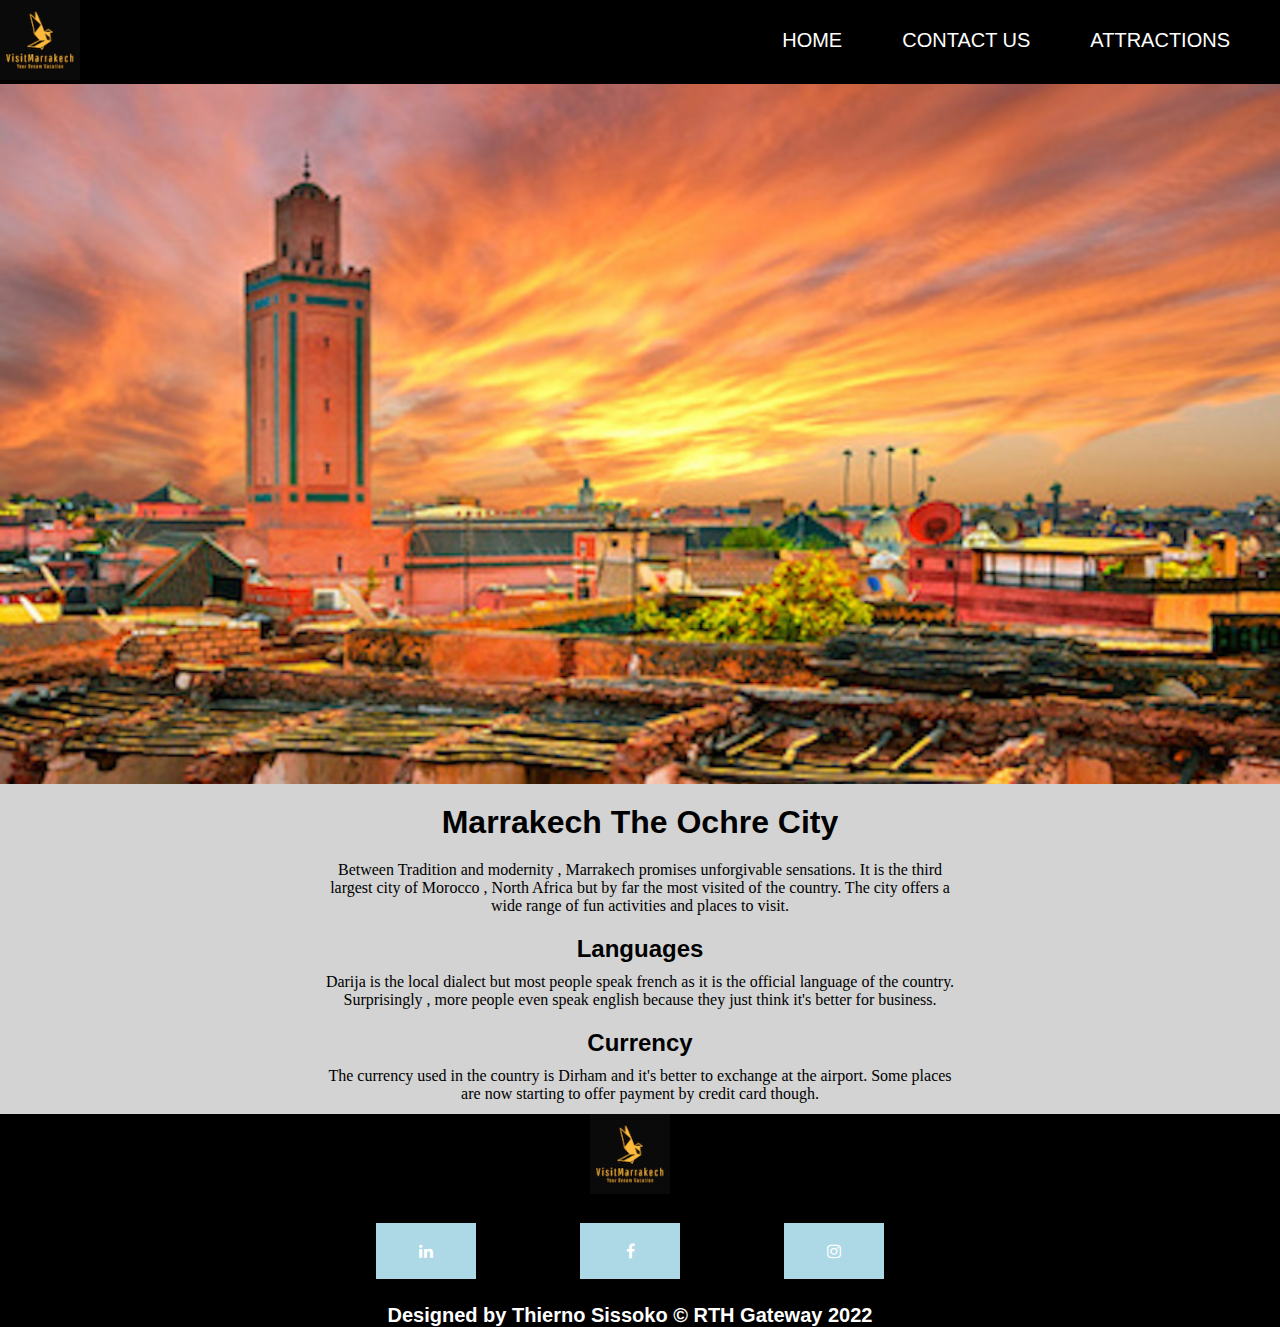
<file: index.html>
<!DOCTYPE html>
<html lang="en-US">
  <head>
    <meta charset="utf-8">
    <meta name="viewport" content="width=device-width">
    <title>Home</title>
    <link href="style.css" rel="stylesheet" type="text/css" />
     <link rel="stylesheet" href=
"https://cdnjs.cloudflare.com/ajax/libs/font-awesome/4.7.0/css/font-awesome.min.css" />
  
  </head>
  <body>
    <nav>
  <img src="images/logo.png" alt="logo" > 
      
      <ul>
         
        <li><a href="todo.html">attractions</a></li>
        <li><a href="contact.html"> Contact Us</a></li>
        <li><a href="#">Home</a></li>
      </ul>
       
    </nav>
    
    <section id="slider">
      <figure>
        <img src="images/1.jpg" alt="image1">
        <img src="images/2.jpg" alt="image1">
        <img src="images/6.jpg" alt="image1">
        <img src="images/4.jpg" alt="image1">
        <img src="images/1.jpg" alt="image1">
      </figure>
    </section>
    <section class="info">
      <h1>Marrakech The Ochre City</h1>
      <p>Between Tradition and modernity , Marrakech promises unforgivable sensations. It is the third largest city of Morocco , North Africa but by far the most visited of the country. The city offers a wide range of fun activities and places to visit. </p>
   
    <H2>Languages</H2>
    <P>Darija is the local dialect but most people speak french as it is the official language of the country. Surprisingly , more people even speak english because they just think it's better for business. </P>
    <h2>
      Currency
    </h2>
 <p>
   The currency used in the country is Dirham and it's better to exchange at the airport. Some places are now starting to offer payment by credit card though. 
 </p>
       </section>
    <footer>
     <figure> <img src="images/logo.png" alt="image1" ></figure>
     
      <section class="social">
        <ul>
          <li>  <a href="index.html" class="fa fa-linkedin" aria-label="linkedin" ></a></li>
          <li>  <a href="index.html" class="fa fa-facebook" aria-label="facebook" ></a></li>
          <li>  <a href="index.html" class="fa fa-instagram" aria-label="instagram" ></a></li>
        </ul>
      </section>
       <section class="copyright">
            Designed by Thierno Sissoko &copy; RTH Gateway 2022</section>
    
    </footer>
  
      
  </body>
</html>
</file>
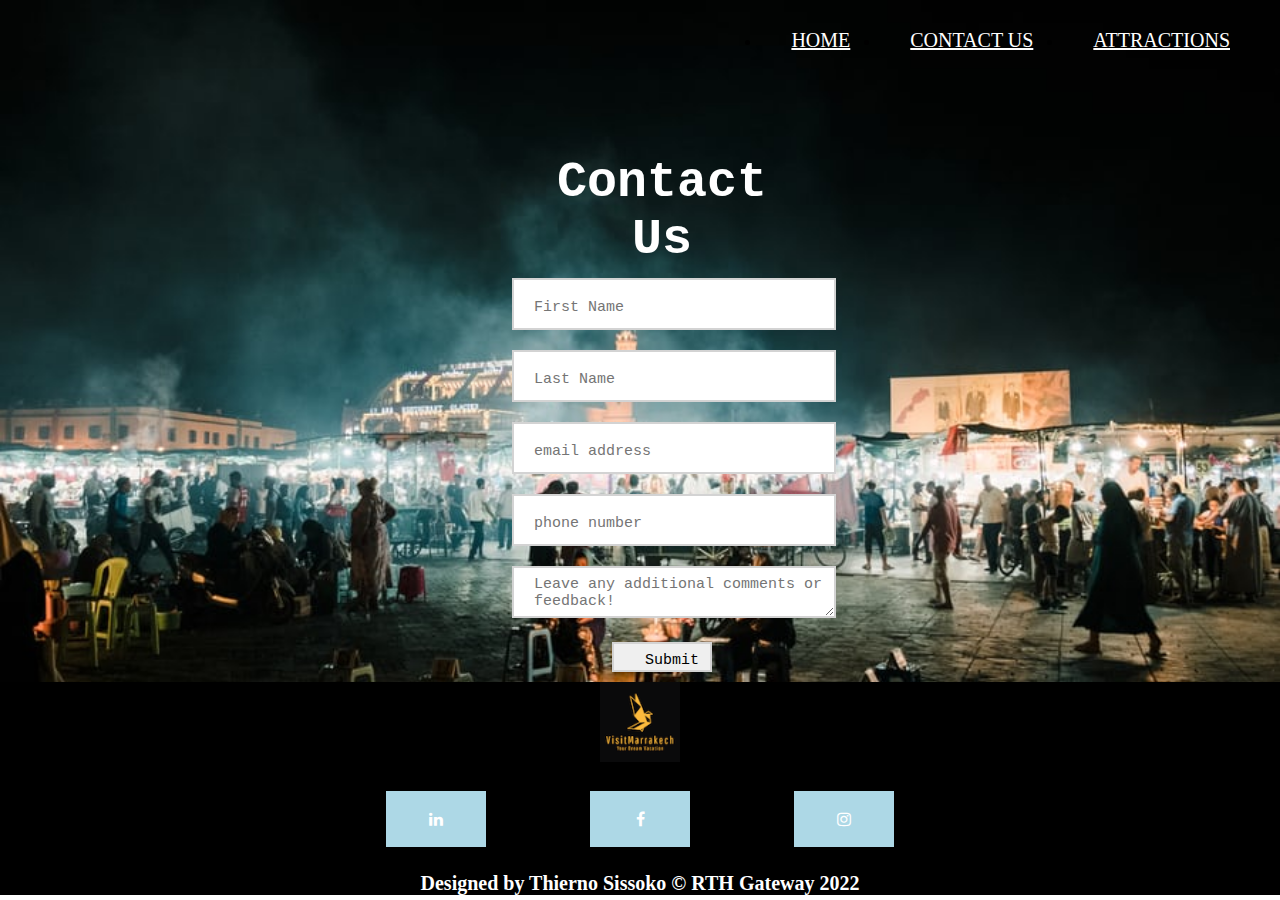
<file: contact.html>
<!DOCTYPE html>
<html lang="en">
<head>
  <meta charset="UTF-8">
  <meta http-equiv="X-UA-Compatible" content="IE=edge">
  <meta name="viewport" content="width=device-width, initial-scale=1.0">
   <link href="contact.css" rel="stylesheet" type="text/css" />
  <link rel="stylesheet" href=
"https://cdnjs.cloudflare.com/ajax/libs/font-awesome/4.7.0/css/font-awesome.min.css" />
  <title>Contact Us</title>
</head>
<body>
   <header>
     <nav>
       <ul>
               <li><a href="todo.html">attractions</a></li>
        <li><a href="#"> Contact Us</a></li>
        <li><a href="index.html">Home</a></li>
      </ul>
       
    </nav>
   </header>
  
<form>
  <h2>Contact Us</h2>
  <input type="text" name="firstName" placeholder="First Name">
   <input type="text" name="lastName" placeholder="Last Name">
   <input type="email" name="email" placeholder="email address">
    <input type="number"  name="phone number" placeholder="phone number">
  <textarea placeholder="Leave any additional comments or feedback!"></textarea>
  <input id="btn" type="submit">
</form>
     <footer>
      <img src="images/logo.png" alt="image1" >
     
      <section class="social">
         
        <ul>
          <li>  <a href="#" class="fa fa-linkedin"  aria-label="linkedin"></a></li>
          <li>  <a href="#" class="fa fa-facebook"  aria-label="linkedin"></a></li>
          <li>  <a href="#" class="fa fa-instagram"  aria-label="linkedin"></a></li>
        </ul>
      </section>
       <section class="copyright">Designed by Thierno Sissoko &copy; RTH Gateway 2022</section>
    
    </footer>
</body>
</html>
</file>
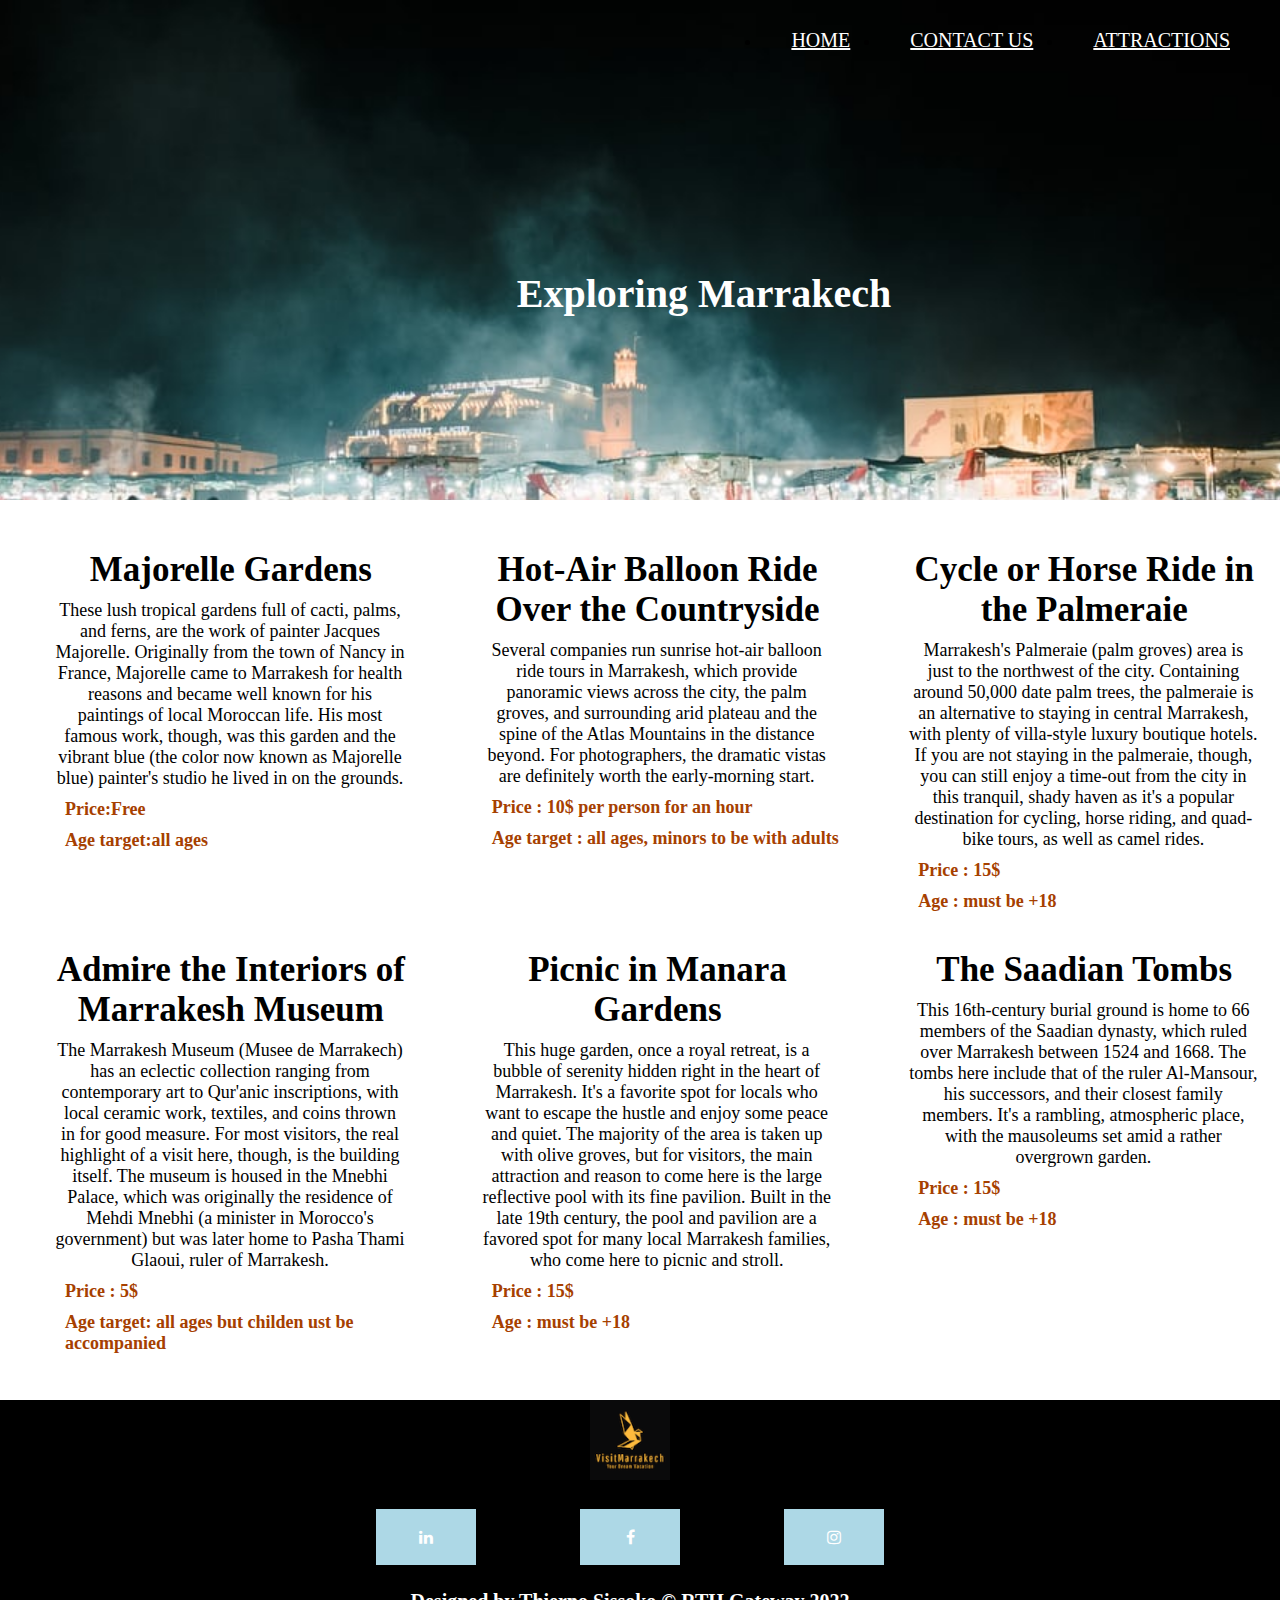
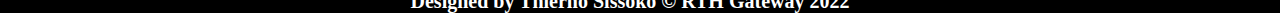
<file: todo.html>
<!DOCTYPE html>
<html lang="en">
<head>
  <meta charset="UTF-8">
  <meta http-equiv="X-UA-Compatible" content="IE=edge">
  <meta name="viewport" content="width=device-width, initial-scale=1.0">
   <link href="todo.css" rel="stylesheet" type="text/css" />
  <link rel="stylesheet" href=
"https://cdnjs.cloudflare.com/ajax/libs/font-awesome/4.7.0/css/font-awesome.min.css" />
  <title>to do</title>
</head>
<body>
    <header>
    <nav >

      
      <ul>
              <li><a href="#">attractions</a></li>
        <li><a href="contact.html"> Contact Us</a></li>
        <li><a href="index.html">Home</a></li>
      </ul>
       
    </nav>
  </header> 
  <!-- parallax section -->
  <section > 
    <article class="parallax">
      <section class="title">
        <h1>Exploring Marrakech</h1>
      </section>
    </article>
      
  </section>
  <!-- first division-->
  <section class="container">
    <article class="attraction">
      <h2>Majorelle Gardens</h2>
      <p>
        These lush tropical gardens full of cacti, palms, and ferns, are the work of painter Jacques Majorelle.

Originally from the town of Nancy in France, Majorelle came to Marrakesh for health reasons and became well known for his paintings of local Moroccan life.

His most famous work, though, was this garden and the vibrant blue (the color now known as Majorelle blue) painter's studio he lived in on the grounds.
      </p>
      <h3>Price:Free</h3>
      <h3>Age target:all ages</h3>
     
    </article>
     <article class="attraction">
    <h2>Hot-Air Balloon Ride Over the Countryside</h2> 
      <p>
        Several companies run sunrise hot-air balloon ride tours in Marrakesh, which provide panoramic views across the city, the palm groves, and surrounding arid plateau and the spine of the Atlas Mountains in the distance beyond.

For photographers, the dramatic vistas are definitely worth the early-morning start.



      </p>
          <h3>Price : 10$ per person for an hour </h3>
      <h3>Age target : all ages, minors to be with adults</h3>
    </article>
     <article class="attraction">
      <h2>Cycle or Horse Ride in the Palmeraie</h2>
      <p>
        Marrakesh's Palmeraie (palm groves) area is just to the northwest of the city.

Containing around 50,000 date palm trees, the palmeraie is an alternative to staying in central Marrakesh, with plenty of villa-style luxury boutique hotels.

If you are not staying in the palmeraie, though, you can still enjoy a time-out from the city in this tranquil, shady haven as it's a popular destination for cycling, horse riding, and quad-bike tours, as well as camel rides.

      </p>
          <h3>Price : 15$</h3>
      <h3>Age : must be +18</h3>
    </article>
    
  </section>
    <!-- second section -->
   <section class="container">
     <article class="attraction">
       <h2> Admire the Interiors of Marrakesh Museum</h2>
       <p>The Marrakesh Museum (Musee de Marrakech) has an eclectic collection ranging from contemporary art to Qur'anic inscriptions, with local ceramic work, textiles, and coins thrown in for good measure.

For most visitors, the real highlight of a visit here, though, is the building itself.

The museum is housed in the Mnebhi Palace, which was originally the residence of Mehdi Mnebhi (a minister in Morocco's government) but was later home to Pasha Thami Glaoui, ruler of Marrakesh.</p>
          <h3>Price : 5$</h3>
      <h3>Age target: all ages but childen ust be accompanied</h3>
     </article>
     <article class="attraction">
       <h2> Picnic in Manara Gardens</h2>
       <p>This huge garden, once a royal retreat, is a bubble of serenity hidden right in the heart of Marrakesh. It's a favorite spot for locals who want to escape the hustle and enjoy some peace and quiet.

The majority of the area is taken up with olive groves, but for visitors, the main attraction and reason to come here is the large reflective pool with its fine pavilion. Built in the late 19th century, the pool and pavilion are a favored spot for many local Marrakesh families, who come here to picnic and stroll.</p>
          <h3>Price : 15$</h3>
      <h3>Age : must be +18</h3>
     </article>
     <article class="attraction">
       <h2> The Saadian Tombs</h2>
       <p>This 16th-century burial ground is home to 66 members of the Saadian dynasty, which ruled over Marrakesh between 1524 and 1668.

The tombs here include that of the ruler Al-Mansour, his successors, and their closest family members.

It's a rambling, atmospheric place, with the mausoleums set amid a rather overgrown garden.</p>
          <h3>Price : 15$</h3>
      <h3>Age : must be +18</h3>
     </article>
   </section>
  <footer>
      <img src="images/logo.png" alt="image1" >
     
      <article class="social">
         
        <ul>
          <li>  <a href="#" class="fa fa-linkedin"  aria-label="linkedin"></a></li>
          <li>  <a href="#" class="fa fa-facebook"  aria-label="linkedin"></a></li>
          <li>  <a href="#" class="fa fa-instagram"  aria-label="linkedin"></a></li>
        </ul>
      </article>
       <article class="copyright">Designed by Thierno Sissoko &copy; RTH Gateway 2022</article>
    
    </footer>  
</body>
</html>
</file>
<file: style.css>
*{
  margin:0;
  padding:0;
  text-decoration:none; 
  list-style:none;
 
}
body{
  font-family:helvetica; 
}
nav{
background: black; 
  margin:0;
}

/** 1st challenge :Sizing my logo **/
nav img {
width:80px;
  height:80px;
} 
/** push my list to the right **/
nav ul{
  float:right;
  margin-right:20px; 
}
/** keep my list items in the navbar **/
nav ul li{
float:right;
  line-height:80px; 

  padding:0px 10px;
}
nav ul li a {
  color:white;
  text-transform:uppercase;
  padding:20px;
  font-size:20px;
}
nav ul li a:hover{
  background:lightblue;
  transition: .5s; 
  color:black; 
}
/** second challenge **/
 #slider {
   overflow:hidden ; 
   width:100%; /** occupy the whole space **/
   height:700px;
}
#slider figure{
  position : relative; 
  /** for the 5 images **/
  width:500%;
  margin:0;
  left:0; 
  animation: 15s slider infinite ; 
}
#slider figure img{
  width:20%;
  float:left; /** displaying imaging next to each other **/

 /** Css slider animation **/ 
}
@keyframes slider{
0% {
  left:0 ; 
}
  20% {
  left:0 ; 
}
  30% {
  left:-100% ; 
}
  45% {
  left:-100% ; 
}
  50% {
  left:-200% ; 
}
  70% {
  left:-200% ; 
}
  75% {
  left:-300%; 
}
  90% {
  left:-300% ; 
}
  100%{
    left:-400%;
  }
}
.info{
  text-align:center;
  background-color:lightgray;
  height:330px;
  width:100%;
}
.info p{
  font-family: georgia;


  width:50%;
  margin-left:25%;

}
.info h1{

  padding:20px;
  color:black; 
}
.info h2{

  color:black; 
   padding-bottom:10px;
  padding-top:20px;
}
/** footer challenge**/
footer {
  background-color:black;
  text-align:center;
  padding-right:20px;

  bottom:0;
}
.copyright{
   font-size:20px;
  color:white; 
  font-weight:bold; 
  
}
.social li{
display:inline-block;
  padding:20px 20px;
}

.social ul li a:hover{
  background-color:lightyellow;
  color:black;
  transition:0.5s;
 
}
footer img{

width:80px;
  height:80px;
}
.fa {
            padding: 20px;
            font-size: 30px;
            width: 60px;
            text-decoration: none;
            margin: 5px 30px;
        }
 .fa-linkedin {
            background: lightblue;
            color: white;
        }
.fa-facebook {
            background: lightblue;
            color: white;
        }

.fa-instagram {
            background: lightblue;
            color: white;
        }
</file>
<file: contact.css>
*{
  margin:0;
  padding:0;  
}
/** Setting my background image **/
body{
background-image:url('../images/6.jpg');
  background-size:cover;
  background-repeat:no-repeat;
}
/** 
 header { 
   position:absolute;
    width: 100%;
    height: 100px;
   
  } **/

nav ul{
  float:right;
  margin-right:20px; 
}
nav ul li{
float:right;
  line-height:80px; 
  padding:0px 10px;
}
nav ul li a {
  color:white;
  text-transform:uppercase;
   padding:20px;
  font-size:20px;
}
nav ul li a:hover{
  background:lightblue;
  transition: .5s; 
  color:black; 
}
/** Putting my form in the middle of the background image **/
form{
    width:100px;
    margin-left: 40%;
    padding-top: 12%;
   
  }
  form h2{
    font-size: 50px;
    color:white;
    text-align: center;
    width:300px;
    font-family: 'Inconsolata', monospace;
  }
/** Styling my input and textarea **/
 input,
  textarea{
    height:40px;
    width:300px;
    padding-top: 8px;
    margin-bottom:10px;
    margin-top:10px;
    padding-left: 20px;
    border: solid 2px lightgrey;
    font-family: 'Inconsolata', monospace;
    font-size: 15px;
  }
  #btn{
    height:30px;
    width:100px;
    text-align: center;
    margin-left: 100px;
    }
footer {
  background-color:black;
  text-align:center;
  padding-right:20px;
  width:100%;
  position:absolute;

}
.copyright{
   font-size:20px;
  color:white; 

  font-weight:bold; 
  
}
.social ul li a:hover{
  background-color:lightyellow;
  color:black;
  transition:0.5s;
 
}
footer img{

width:80px;
  height:80px;
}
 .social li{
display:inline-block;
  padding:20px 20px;
}
  .fa {
            padding: 20px;
            font-size: 30px;
            width: 60px;
            text-decoration: none;
            margin: 5px 30px;
        }
 .fa-linkedin {
            background: lightblue;
            color: white;
        }
.fa-facebook {
            background: lightblue;
            color: white;
        }

.fa-instagram {
            background: lightblue;
            color: white;
        }
</file>
<file: todo.css>
*{
  margin:0;
  padding:0;  
}
/*body{
background-image:url('../images/6.jpg');
  background-size:cover;
  background-repeat:no-repeat;
height:100vh;
}*/
 nav ul{
  float:right;
  margin-right:20px; 
}
nav ul li{
float:right;
  line-height:80px; 
  padding:0px 10px;
}
nav ul li a {
  color:white;

  text-transform:uppercase;
   padding:20px;
  font-size:20px;
}
nav ul li a:hover{
  background:lightblue;
  transition: .5s; 
  color:black; 
}

footer {
 background-color:black;;
  text-align:center;
  padding-right:20px;

  bottom:0;
  margin-top:100px;
 
    
}
.copyright{
   font-size:20px;
  color:white; 

  font-weight:bold; 
  
}
label.logo {
  font-size:35px;
  color:white; 
  padding: 0px 100px; 
  line-height:80px;
  font-weight:bold; 
}

.social ul li a:hover{
  background-color:lightyellow;
  color:black;
  transition:0.5s;
 
}
footer img
{
width:80px;
  height:80px;
}
 /**To slide my page over a section **/
 .parallax{
   background-image: url('../images/6.jpg');
   height: 500px;
   background-attachment: fixed; 
   background-position: center;
   background-repeat: no-repeat;
   background-size: cover;
  }
 .title{
    position:absolute;
    top : 30%;
    width:50%;
    height:100%;
    margin-left: 30%;
  }
  .title h1{
    color:white;
    font-size: 40px;
    text-align: center;
    align-items: center;
  }
  
  /**my division for attraction **/
.container{
  display:flex;
  width:100%;
  justify-content:space-evenly;
 margin-top:40px;
  padding-top: 10px;
}
   
.container .attraction{
    height:350px;
    width:100%;
    margin-left: 35px;
  }
    
.container .attraction p{
    width:350px;
    text-align: center;
    padding-left: 20px;
    padding-top: 10px;
    font-size: 18px;
    font-family: georgia;}
    
    .container .attraction h2{
      font-size:35px;
      text-align:center;
       font-family: georgia;
    }
    .container .attraction h3{
    margin-left: 30px;
    font-size: 18px;
    padding-top: 10px;
    color:#a64000;
    font-family:georgia; }
 .container .attraction a{
   color:black;
    text-decoration: none;
    text-transform: uppercase;
  
  }
    .container .attraction a:hover{
    background-color:lightgoldenrodyellow;
  }
   .social li{
display:inline-block;
  padding:20px 20px;
}
  .fa {
            padding: 20px;
            font-size: 30px;
            width: 60px;
            text-decoration: none;
            margin: 5px 30px;
        }
 .fa-linkedin {
            background: lightblue;
            color: white;
        }
.fa-facebook {
            background: lightblue;
            color: white;
        }

.fa-instagram {
            background: lightblue;
            color: white;
        }
</file>
